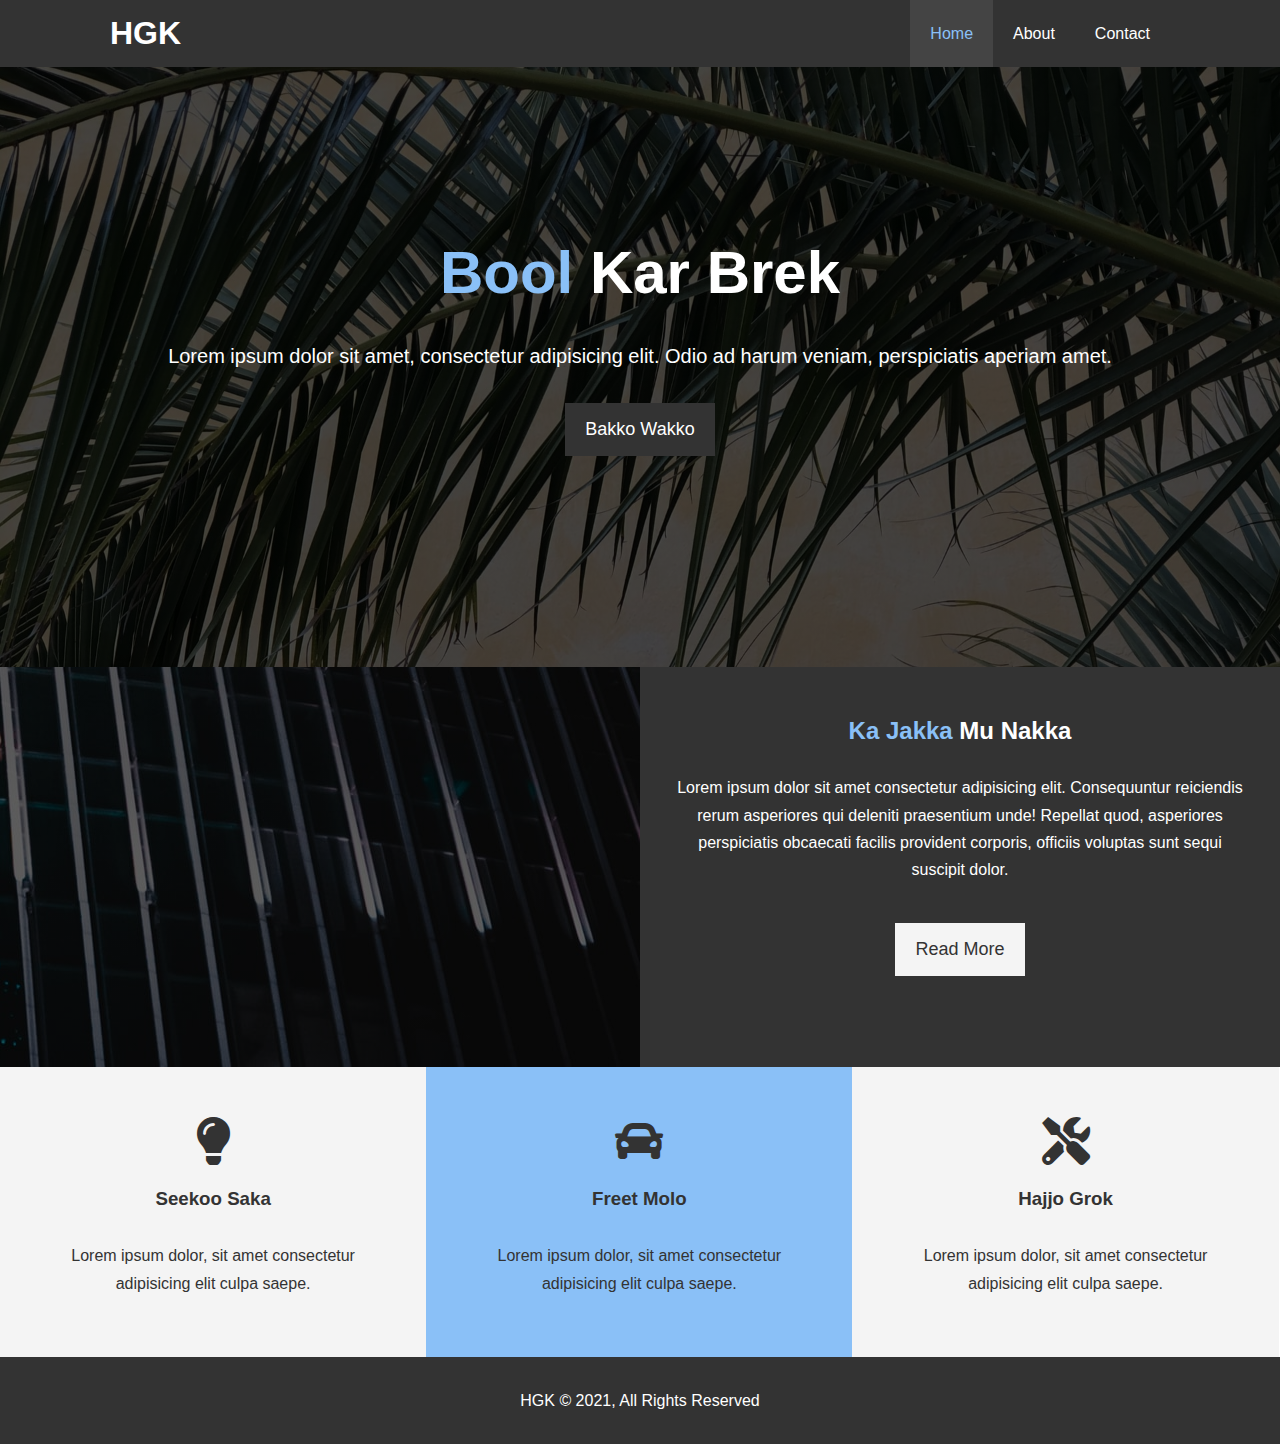
<file: index.html>
<!DOCTYPE html>
<html lang="en">

<head>
    <meta charset="UTF-8">
    <meta http-equiv="X-UA-Compatible" content="IE=edge">
    <meta name="viewport" content="width=device-width, initial-scale=1.0">
    <link rel="stylesheet" href="https://use.fontawesome.com/releases/v5.6.1/css/all.css">
    <link rel="stylesheet" href="css/style.css">

    <title>HGK | Home</title>
</head>

<body>
    <header>
        <nav id="navbar">
            <div class="container">
                <h1 class="logo"><a href="index.html">HGK</a></h1>
    
                <ul>
                    <li><a class="current" href="index.html">Home</a></li>
                    <li><a href="about.html">About</a></li>
                    <li><a href="contact.html">Contact</a></li>
                </ul>
            </div>
        </nav>

        <div id="showcase">
            <div class="container">
                <div class="showcase-content">
                    <h1><span class="text-primary">Bool</span> Kar Brek</h1>
                    <p class="lead">Lorem ipsum dolor sit amet, consectetur adipisicing elit. Odio ad harum veniam, perspiciatis aperiam amet.</p>
                    <a class="btn" href="about.html">Bakko Wakko</a>
                </div>
            </div>
        </div>
    </header>

    <section id="home-info" class="bg-dark">
        <div class="info-img"></div>   
        <div class="info-content">
            <h2><span class="text-primary">Ka Jakka</span> Mu Nakka</h2>
            <p>
                Lorem ipsum dolor sit amet consectetur adipisicing elit. Consequuntur reiciendis rerum asperiores qui deleniti praesentium unde! Repellat quod, asperiores perspiciatis obcaecati facilis provident corporis, officiis voluptas sunt sequi suscipit dolor.
            </p>
            <a href="about.html" class="btn btn-light">Read More</a>
        </div>
    </section>

    <section id="features" class="group">
        <div class="box bg-light">
            <i class="fas fa-lightbulb fa-3x"></i>
            <h3>Seekoo Saka</h3>
            <p>Lorem ipsum dolor, sit amet consectetur adipisicing elit culpa saepe.</p>
        </div>

        <div class="box bg-primary">
            <i class="fas fa-car fa-3x"></i>
            <h3>Freet Molo</h3>
            <p>Lorem ipsum dolor, sit amet consectetur adipisicing elit culpa saepe.</p>
        </div>

        <div class="box bg-light">
            <i class="fas fa-tools fa-3x"></i>
            <h3>Hajjo Grok</h3>
            <p>Lorem ipsum dolor, sit amet consectetur adipisicing elit culpa saepe.</p>
        </div>
    </section>

    <footer id="main-footer" class="bg-dark">
        <p>HGK &copy; 2021, All Rights Reserved</p>
    </footer>
</body>

</html>
</file>
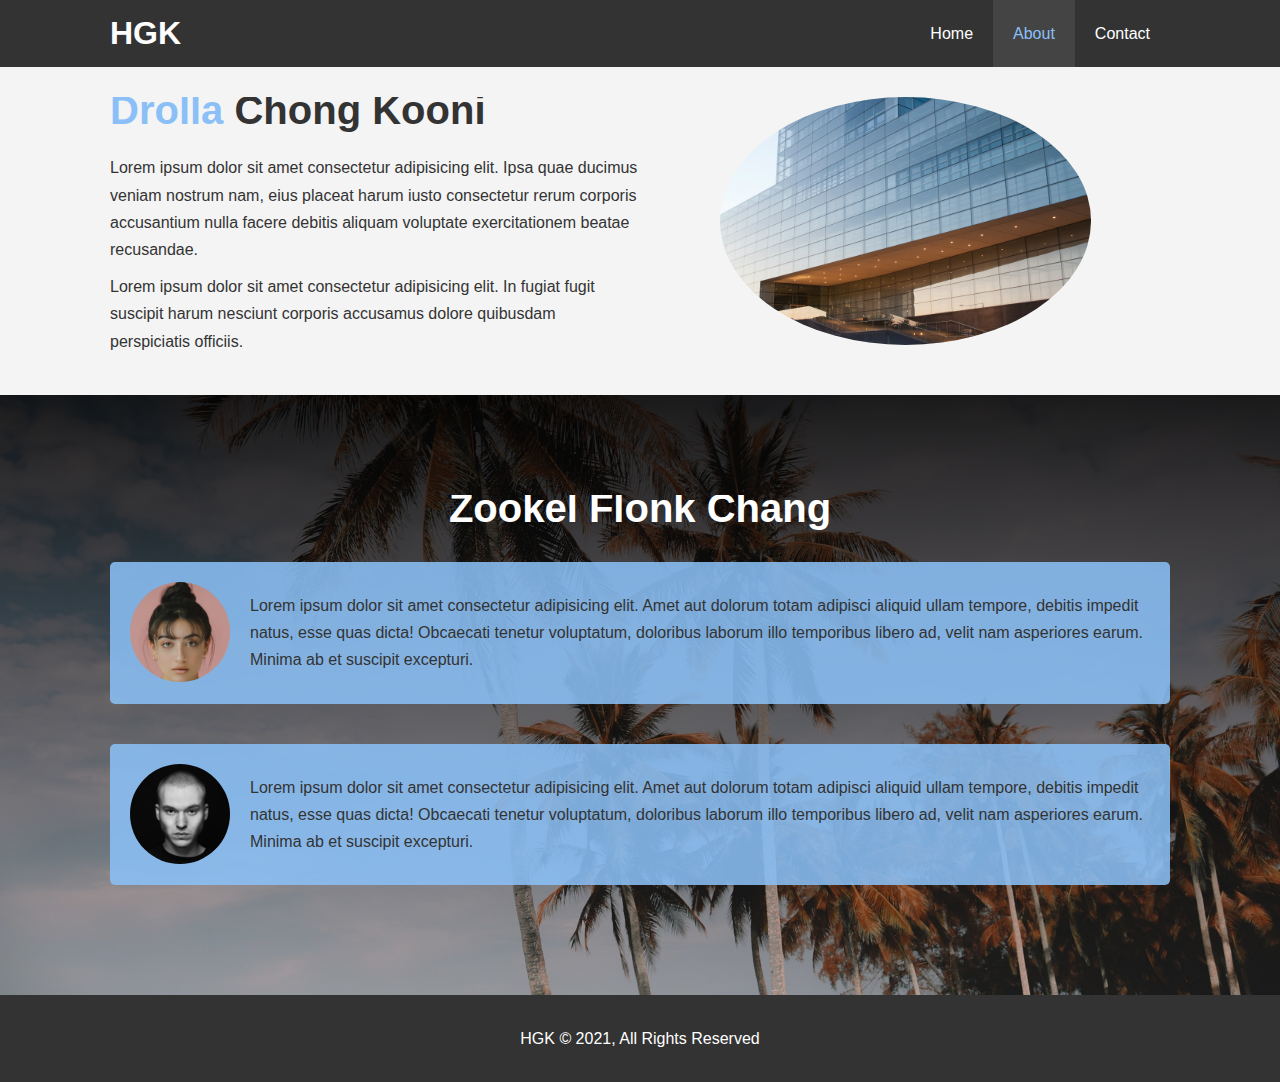
<file: about.html>
<!DOCTYPE html>
<html lang="en">

<head>
    <meta charset="UTF-8">
    <meta http-equiv="X-UA-Compatible" content="IE=edge">
    <meta name="viewport" content="width=device-width, initial-scale=1.0">
    <link rel="stylesheet" href="css/style.css">

    <title>HGK | About</title>
</head>

<body>
    <header>
        <nav id="navbar">
            <div class="container">
                <h1 class="logo"><a href="index.html">HGK</a></h1>
    
                <ul>
                    <li><a href="index.html">Home</a></li>
                    <li><a class="current" href="about.html">About</a></li>
                    <li><a href="contact.html">Contact</a></li>
                </ul>
            </div>
        </nav>
    </header>
    
    <section id="about-info" class="bg-light py-3 group">
        <div class="container">
            <div class="info-left">
                <h1 class="l-heading"><span class="text-primary">Drolla</span> Chong Kooni</h1>
                <p>
                    Lorem ipsum dolor sit amet consectetur adipisicing elit. Ipsa quae ducimus veniam nostrum nam, eius placeat harum iusto consectetur rerum corporis accusantium nulla facere debitis aliquam voluptate exercitationem beatae recusandae.
                </p>
                <p>
                    Lorem ipsum dolor sit amet consectetur adipisicing elit. In fugiat fugit suscipit harum nesciunt corporis accusamus dolore quibusdam perspiciatis officiis.
                </p>
            </div>

            <div class="info-right">
                <img src="./img/photo-2z.jpg" alt="The Ting">
            </div>
        </div>
    </section>

    <section id="testimonials" class="py-3">
        <div class="container">
            <h2 class="l-heading">Zookel Flonk Chang</h2>

            <div class="testimonial bg-primary">
                <img src="img/person-1.jpg" alt="Kate">
                <p>Lorem ipsum dolor sit amet consectetur adipisicing elit. Amet aut dolorum totam adipisci aliquid ullam tempore, debitis impedit natus, esse quas dicta! Obcaecati tenetur voluptatum, doloribus laborum illo temporibus libero ad, velit nam asperiores earum. Minima ab et suscipit excepturi.</p>
            </div>

            <div class="testimonial bg-primary">
                <img src="img/person-2.jpg" alt="Tom">
                <p>Lorem ipsum dolor sit amet consectetur adipisicing elit. Amet aut dolorum totam adipisci aliquid ullam tempore, debitis impedit natus, esse quas dicta! Obcaecati tenetur voluptatum, doloribus laborum illo temporibus libero ad, velit nam asperiores earum. Minima ab et suscipit excepturi.</p>
            </div>
        </div>
    </section>

    <footer id="main-footer" class="bg-dark">
        <p>HGK &copy; 2021, All Rights Reserved</p>
    </footer>
</body>

</html>
</file>
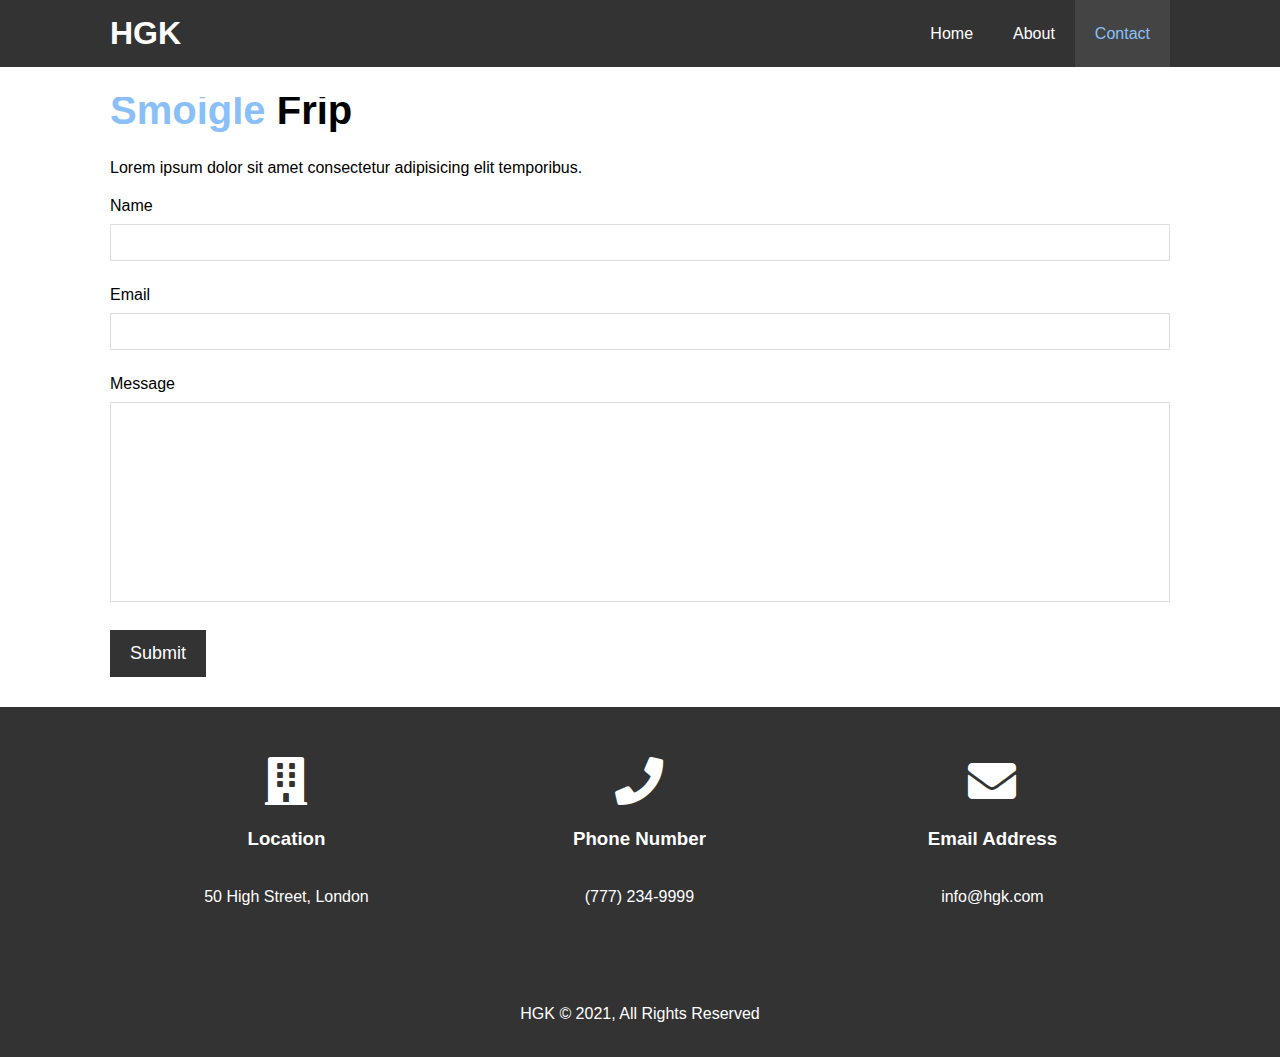
<file: contact.html>
<!DOCTYPE html>
<html lang="en">

<head>
    <meta charset="UTF-8">
    <meta http-equiv="X-UA-Compatible" content="IE=edge">
    <meta name="viewport" content="width=device-width, initial-scale=1.0">
    <link rel="stylesheet" href="https://use.fontawesome.com/releases/v5.6.1/css/all.css">
    <link rel="stylesheet" href="css/style.css">

    <title>HGK | Contact</title>
</head>

<body>
    <header>
        <nav id="navbar">
            <div class="container">
                <h1 class="logo"><a href="index.html">HGK</a></h1>
    
                <ul>
                    <li><a href="index.html">Home</a></li>
                    <li><a href="about.html">About</a></li>
                    <li><a class="current" href="contact.html">Contact</a></li>
                </ul>
            </div>
        </nav>
    </header>
    
    <section id="contact-form" class="py-3">
        <div class="container">
            <h1 class="l-heading"><span class="text-primary">Smoigle</span> Frip</h1>
            <p>Lorem ipsum dolor sit amet consectetur adipisicing elit temporibus.</p>

            <form>
                <div class="form-group">
                    <label for="name">Name</label>
                    <input type="text" name="name" id="name">
                </div>

                <div class="form-group">
                    <label for="email">Email</label>
                    <input type="email" name="email" id="email">
                </div>

                <div class="form-group">
                    <label for="message">Message</label>
                    <textarea name="message" id="message"></textarea>
                </div>

                <button type="submit" class="btn">Submit</button>
            </form>
        </div>
    </section>

    <section id="contact-info" class="bg-dark">
        <div class="container group">
            <div class="box">
                <i class="fas fa-building fa-3x"></i>
                <h3>Location</h3>
                <p>50 High Street, London</p>
            </div>
    
            <div class="box">
                <i class="fas fa-phone fa-3x"></i>
                <h3>Phone Number</h3>
                <p>(777) 234-9999</p>
            </div>
    
            <div class="box">
                <i class="fas fa-envelope fa-3x"></i>
                <h3>Email Address</h3>
                <p>info@hgk.com</p>
            </div>
        </div>
    </section>

    <footer id="main-footer" class="bg-dark">
        <p>HGK &copy; 2021, All Rights Reserved</p>
    </footer>
</body>

</html>
</file>
<file: css/style.css>
/* ------ Colors ------ */
/* Light Blue - #8ac0f7 */

/* Reset */
* {
    margin: 0;
    padding: 0;
    box-sizing: border-box;
}

/* Main Styling */
html, body {
    font-family: 'Segoe UI', Tahoma, Verdana, sans-serif;
    line-height: 1.7em;
}

a {
    color: #333;
    text-decoration: none;
}

h1, h2, h3 {
    padding-bottom: 20px;
}

p {
    margin: 10px 0;
}

/* Utility Classes */
.group:after {
    content: "";
    display: table;
    clear: both;
}

.container {
    margin: 0 auto;
    max-width: 1100px;
    overflow: auto;
    padding: 0 20px;
}

.text-primary {
    color: #8ac0f7;
}

.lead {
    font-size: 20px;
}

.btn {
    display: inline-block;
    font-size: 18px;
    color: #fff;
    background: #333;
    padding: 13px 20px;
    border: none;
    cursor: pointer;
    transition: color 0.2s, background-color 0.2s;
}

.btn:hover,
.btn:active {
    color: #333;
    background-color: #8ac0f7;
}

.btn-light {
    background: #f4f4f4;
    color: #333;    
}

.bg-dark {
    background: #333;
    color: #fff;
}

.bg-light {
    background: #f4f4f4;
    color: #333;
}

.bg-primary {
    background: #8ac0f7;
    color: #333;
}

.l-heading {
    font-size: 40px;
}

/* Padding */
.py-1 { padding: 10px 0; }
.py-2 { padding: 20px 0; }
.py-3 { padding: 30px 0; }

/* Margin */
.my-1 { margin: 10px 0; }
.my-2 { margin: 20px 0; }
.my-3 { margin: 30px 0; }

/* Navbar */
#navbar {
    background-color: #333;
    color: #fff;
    overflow: auto;
}

#navbar a {
    color: #fff;
}

#navbar h1 {
    float: left;
    padding-top: 20px;
}

#navbar ul {
    float: right;
    list-style: none;
}

#navbar ul li {
    float: left;
}

#navbar ul li a {
    display: block;
    padding: 20px;
    text-align: center;
    transition: color 0.2s, background-color 0.2s;
}

#navbar ul li a:hover,
#navbar ul li a:active,
#navbar ul li a.current {
    background-color: #444;
    color: #8ac0f7;
}

/* Showcase */
#showcase {
    background-image: linear-gradient(rgba(0, 0, 0, 0.7), rgba(0, 0, 0, 0.7)), url(../img/showcase1.jpg);
    background-repeat: no-repeat;
    background-position: center center;
    background-size: cover;
    height: 600px;
}

#showcase .showcase-content {
    color: #fff;
    text-align: center;
    padding-top: 170px;
}

#showcase .showcase-content h1 {
    font-size: 60px;
    line-height: 1.2em;
}

#showcase .showcase-content p {
    padding-bottom: 20px;
    line-height: 1.7em;
}

/* Home Info */
#home-info {
    height: 400px;
}

#home-info .info-img {
    float: left;
    width: 50%;
    background-image: linear-gradient(rgba(0,0,0, 0.6), rgba(0,0,0, 0.6)), url('../img/photo-1x.jpg');
    background-repeat: no-repeat;
    background-position: bottom right;
    min-height: 100%;
}

#home-info .info-content {
    float: right;
    width: 50%;
    height: 100%;
    text-align: center;
    padding: 50px 30px;
    overflow: hidden;
}

#home-info .info-content p {
    padding-bottom: 30px;
}

/* Features */  
.box {
    float: left;
    width: 33.3%;
    padding: 50px;
    text-align: center;
}

.box i {
    margin-bottom: 20px;
}

/* About Info */
#about-info .info-right {
    float: right;
    width: 50%;
    min-height: 100%;
}

#about-info .info-right img {
    display: block;
    margin: auto;
    width: 70%;
    border-radius: 50%;
}

#about-info .info-left {
    float: left;
    width: 50%;
    min-height: 100%;
}

/* Testimonials */
#testimonials {
    height: 600px;
    background-image: linear-gradient(#000d, #0003), url('../img/showcase2.jpg');
    background-repeat: no-repeat;
    background-position: bottom center;
    background-size: cover;
    padding-top: 100px;
}

#testimonials h2 {
    color: #fff;
    text-align: center;
    padding-bottom: 40px;
}

#testimonials .testimonial {
    padding: 20px;
    margin-bottom: 40px;
    border-radius: 5px;
    background: #8ac1f7dd;
}

#testimonials .testimonial img {
    float: left;
    width: 100px;
    border-radius: 50%;
    margin-right: 20px;
}

/* Contact Form */
#contact-form .form-group {
    margin-bottom: 20px;
}

#contact-form input,
#contact-form textarea {
    width: 100%;
    padding: 10px;
    border: 1px #ddd solid;
}

#contact-form textarea {
    height: 200px;
    resize: none;
}

#contact-form input:focus,
#contact-form textarea:focus {
    outline: none;
    border-color: #8ac0f7;
}

#contact-form label {
    display: block;
    margin-bottom: 5px;
}

/* Footer */
#main-footer {
    text-align: center;
    padding: 20px;
}
</file>
